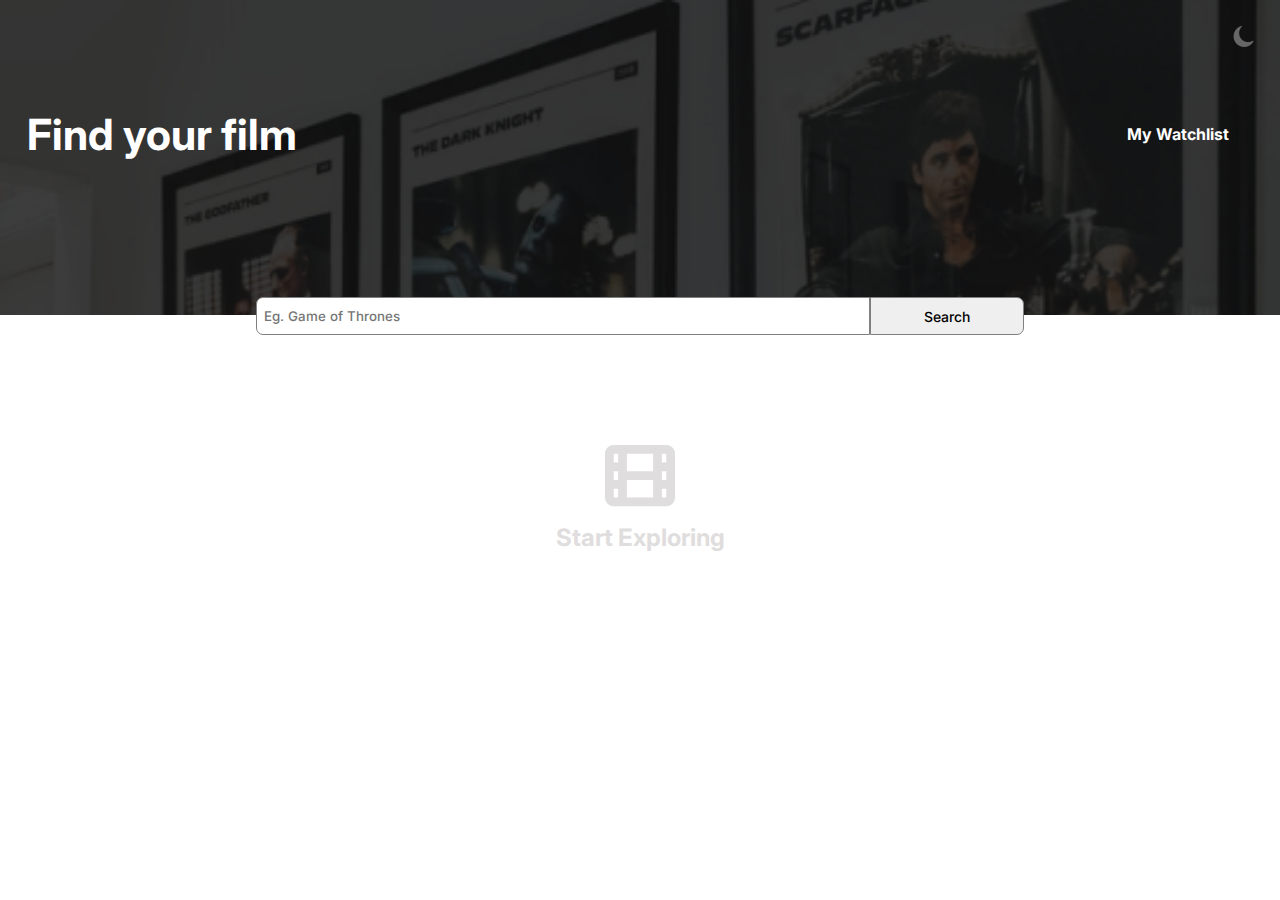
<file: index.html>
<!DOCTYPE html>
<html lang="en">
  <head>
    <meta charset="UTF-8" />
    <meta http-equiv="X-UA-Compatible" content="IE=edge" />
    <meta name="viewport" content="width=device-width, initial-scale=1.0" />
    <title>Movie Search App</title>
    <link rel="stylesheet" href="style.css" />
    <link rel="preconnect" href="https://fonts.googleapis.com" />
    <link rel="preconnect" href="https://fonts.gstatic.com" crossorigin />
    <link
      href="https://fonts.googleapis.com/css2?family=Inter:wght@400;500;700&display=swap"
      rel="stylesheet"
    />
  </head>
  <body>
    <main>
      <header>
        <div class="modes">
          <img
            src="images/night.png"
            alt="darkmode"
            id="night-mode"
            onclick="setModes()"
          />
          <img
            src="images/sun.png"
            alt="lightmode"
            id="light-mode"
            class="hidden"
            onclick="setModes()"
          />
        </div>
        <div class="text-content-header">
          <h1>Find your film</h1>
          <a href="watchlist.html">My Watchlist</a>
        </div>
      </header>
      <section class="container-main">
        <!-- search elements -->
        <div class="search-container">
          <input type="text" id="search" placeholder="Eg. Game of Thrones" />
          <button id="submit">Search</button>
        </div>
        <!-- Initial load elements -->
        <div class="initial-load-elements" id="initial-load-elements">
          <img src="images/Icon2.png" alt="Movies" />
          <h2>Start Exploring</h2>
        </div>
        <!-- Card elements -->
        <div class="main-cards" id="main-cards"></div>
      </section>
      <!--IGNORE BELOW -->
      <div id="initial-wat-load" class="hidden"></div>
      <div id="main-cards-watchlist" class="hidden"></div>
      <h5 id="wat-h5" class="hidden"></h5>
      <img class="hidden" id="black-wat" />
      <img class="hidden" id="white-wat" />
      <!-- IGNORE ABOVE -->
    </main>
    <script src="appModes.js"></script>
    <script src="index.js"></script>
  </body>
</html>
</file>
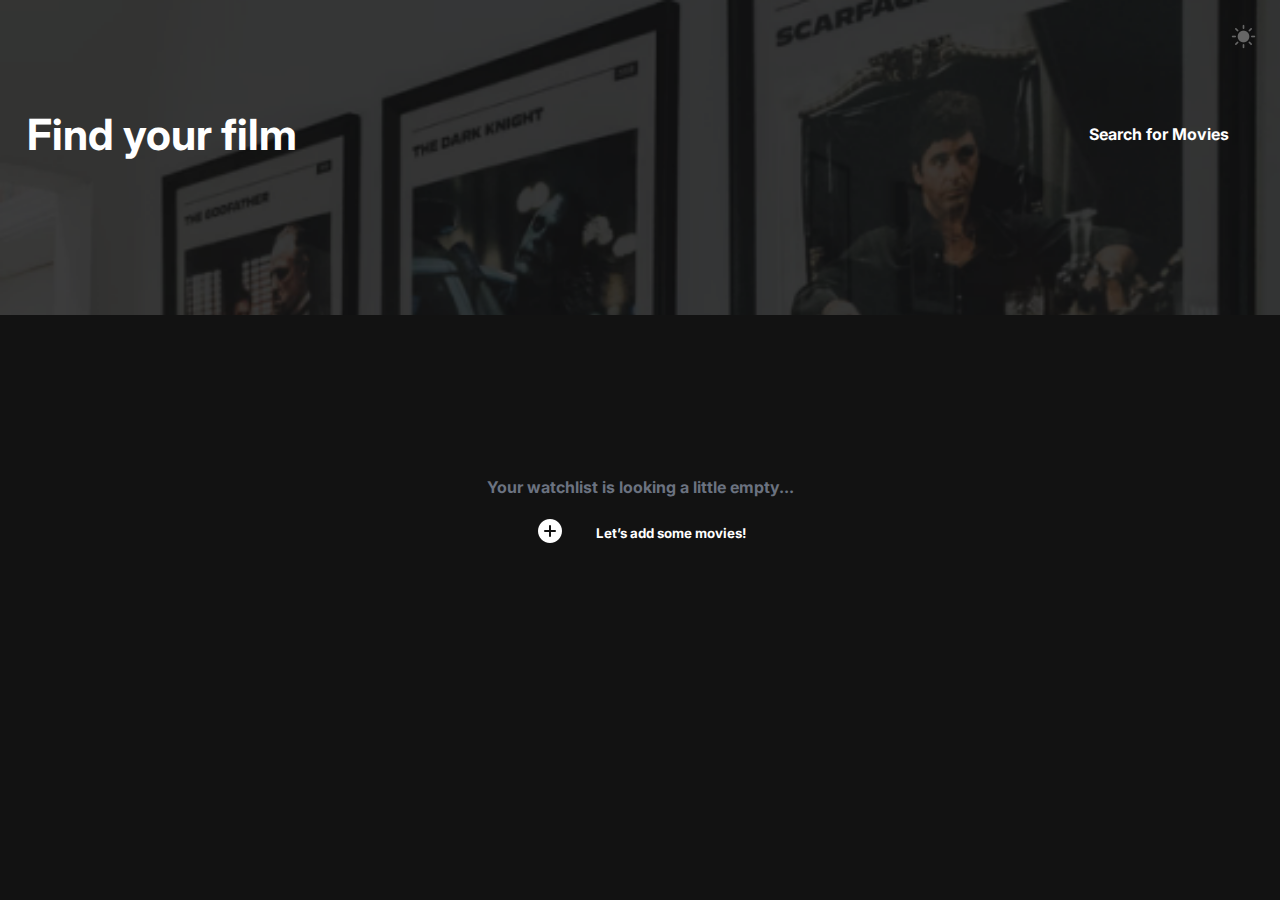
<file: watchlist.html>
<!DOCTYPE html>
<html lang="en">
  <head>
    <meta charset="UTF-8" />
    <meta http-equiv="X-UA-Compatible" content="IE=edge" />
    <meta name="viewport" content="width=device-width, initial-scale=1.0" />
    <title>Movie Search App</title>
    <link rel="stylesheet" href="style.css" />
    <link rel="preconnect" href="https://fonts.googleapis.com" />
    <link rel="preconnect" href="https://fonts.gstatic.com" crossorigin />
    <link
      href="https://fonts.googleapis.com/css2?family=Inter:wght@400;500;700&display=swap"
      rel="stylesheet"
    />
  </head>
  <body>
    <header>
      <div class="modes">
        <img
          src="images/night.png"
          alt="darkmode"
          id="night-mode"
          onclick="setModes()"
        />
        <img
          src="images/sun.png"
          alt="lightmode"
          id="light-mode"
          class="hidden"
          onclick="setModes()"
        />
      </div>
      <div class="text-content-header">
        <h1>Find your film</h1>
        <a href="index.html">Search for Movies</a>
      </div>
    </header>
    <!-- IGNORE BELOW -->
    <div class="search-container hidden">
      <input
        type="text"
        id="search"
        class="hidden"
        placeholder="Eg. Game of Thrones"
      />
      <button id="submit" class="hidden">Search</button>
    </div>
    <div class="main-cards" id="main-cards"></div>

    <!-- IGNORE ABOVE -->

    <section id="wat-main">
      <div
        class="initial-wat-load initial-load-elements hidden"
        id="initial-wat-load"
      >
        <h4>Your watchlist is looking a little empty...</h4>
        <div class="wat-btn">
          <a href="index.html">
            <img
              src="images/add-2.png"
              alt="Add to watchlist"
              class="hidden black"
              id="black-wat"
            />
            <img
              src="images/add-3.png"
              alt="Add to watchlist"
              class="white"
              id="white-wat"
            />
          </a>
          <a href="index.html"> <h5 id="wat-h5">Let’s add some movies!</h5></a>
        </div>
      </div>
      <p class="hidden popup-f5" id="popup-f5">
        PLEASE REFRESH PAGE TO SEE CHANGES
      </p>
      <div class="main-cards" id="main-cards-watchlist"></div>
    </section>

    <script src="appModes.js"></script>
    <script src="index.js"></script>
  </body>
</html>
</file>
<file: style.css>
* {
  margin: 0;
  padding: 0;
  box-sizing: border-box;
  font-family: "Inter", sans-serif;
}

body {
  font-size: 1rem;
  background-color: #ffffff;
}

.hidden {
  display: none;
}
/* ========================================================= */

/* DARK MODE AND LIGHT MODE SWITCH */
header .modes {
  display: flex;
  justify-content: end;
}

header .modes * {
  padding: 1.5em;
  cursor: pointer;
}

/* ========================================================= */

/* HEADER Designs*/

header {
  width: 100%;
  height: 35vh;
  background: url("images/back-img.png") #121212 no-repeat;
  background-size: cover;
}

.text-content-header h1 {
  font-size: 2.675rem;
}

.text-content-header a {
  text-decoration: none;
  font-weight: 700;
  padding: 1.5em;
}

.text-content-header * {
  color: #ffffff;
}

.text-content-header {
  display: flex;
  flex-direction: column;
  align-items: center;

  /* justify-content: space-between; */
}
/* ========================================================= */
/* SECTION 1*/

/* search feature */
.search-container {
  height: 38px;
  width: 90%;
  margin: -18px auto;
  display: flex;
  justify-content: center;
  align-items: center;
}

.search-container * {
  height: 100%;
  border: 1px solid grey;
  padding: 0.5em;
}

.search-container input {
  width: 80%;
  border-radius: 7px 0 0 7px;
  font-weight: 500;
}

.search-container button {
  width: 20%;
  border-radius: 0 7px 7px 0;
  font-weight: 500;
  font-size: 0.875rem;
  cursor: pointer;
}
/* ========================================================= */

/* INITIAL LOAD _ PAGE 1 */

.initial-load-elements {
  width: 50%;
  margin: 0 auto;
  text-align: center;
  padding: 8em 0;
}

.initial-load-elements h2 {
  color: #dfdddd;
  margin-top: 0.5em;
}
/* ====================================================== */
/* ============ Card Design ================== */
.main-cards {
  padding-top: 2em;
  width: 90%;
  max-width: 700px;
  margin: 0 auto;
}

.card {
  display: flex;
  justify-content: flex-start;
}

.card .img-card,
.card .text-card {
  margin: 1em;
}

.main-3 {
  margin-top: 0.5em;
  display: flex;
  align-items: center;
}

.main-3 * {
  margin: 0.4em;
  font-weight: 500;
}

.plot {
  color: #6b7280;
}

.card .text-card p {
  font-size: 0.75rem;
}

.card .text-card .main-3 p {
  font-size: 0.65rem;
}

#watchlist {
  display: flex;
  justify-content: center;
  align-items: center;
}

#watchlist * {
  margin: 0.2em;
  cursor: pointer;
}

#watchlist img {
  width: 16px;
  height: 16px;
}

hr {
  border-bottom: none;
  border-left: none;
  border-right: none;
}

#img-card-el {
  width: 99px;
  height: 147.41px;
}

span {
  font-weight: 400;
  font-size: 0.875rem;
}

#main-cards {
  color: black;
}

/* ================================================== */
/* WATCHLIST PAGE */
/* Initial Load */
.wat-btn {
  display: flex;
  justify-content: center;
  align-items: center;
  padding: 1.2em 0;
}

.wat-btn a {
  text-decoration: none;
  color: white;
}

.wat-btn * {
  padding: 0 0.5em;
}

.initial-wat-load h4 {
  color: #6b7280;
}
/* ================== */
/* POPUP MESSAGE */
#popup-f5 {
  color: white;
  font-size: 0.75rem;
  background-color: black;
  text-align: center;
  display: flex;
  justify-content: center;
  width: 80%;
  margin: 0 auto;
  padding: 0.3em;
  border-radius: 20px;
  display: none;
}

/* =========================WEB Version ======================================*/

@media (min-width: 670px) {
  /* Header */
  .text-content-header {
    flex-direction: row;
    justify-content: space-between;
    padding: 1.7em;
  }

  /* SEARCH COnTainer */
  .search-container {
    width: 60%;
  }

  /*Card Element Changes  */
  .card .text-card p {
    font-size: 0.975rem;
  }

  .card .text-card .main-3 p {
    font-size: 0.85rem;
  }

  /* POPUP MESSAGE */
  #popup-f5 {
    width: 20%;
  }
}
</file>
